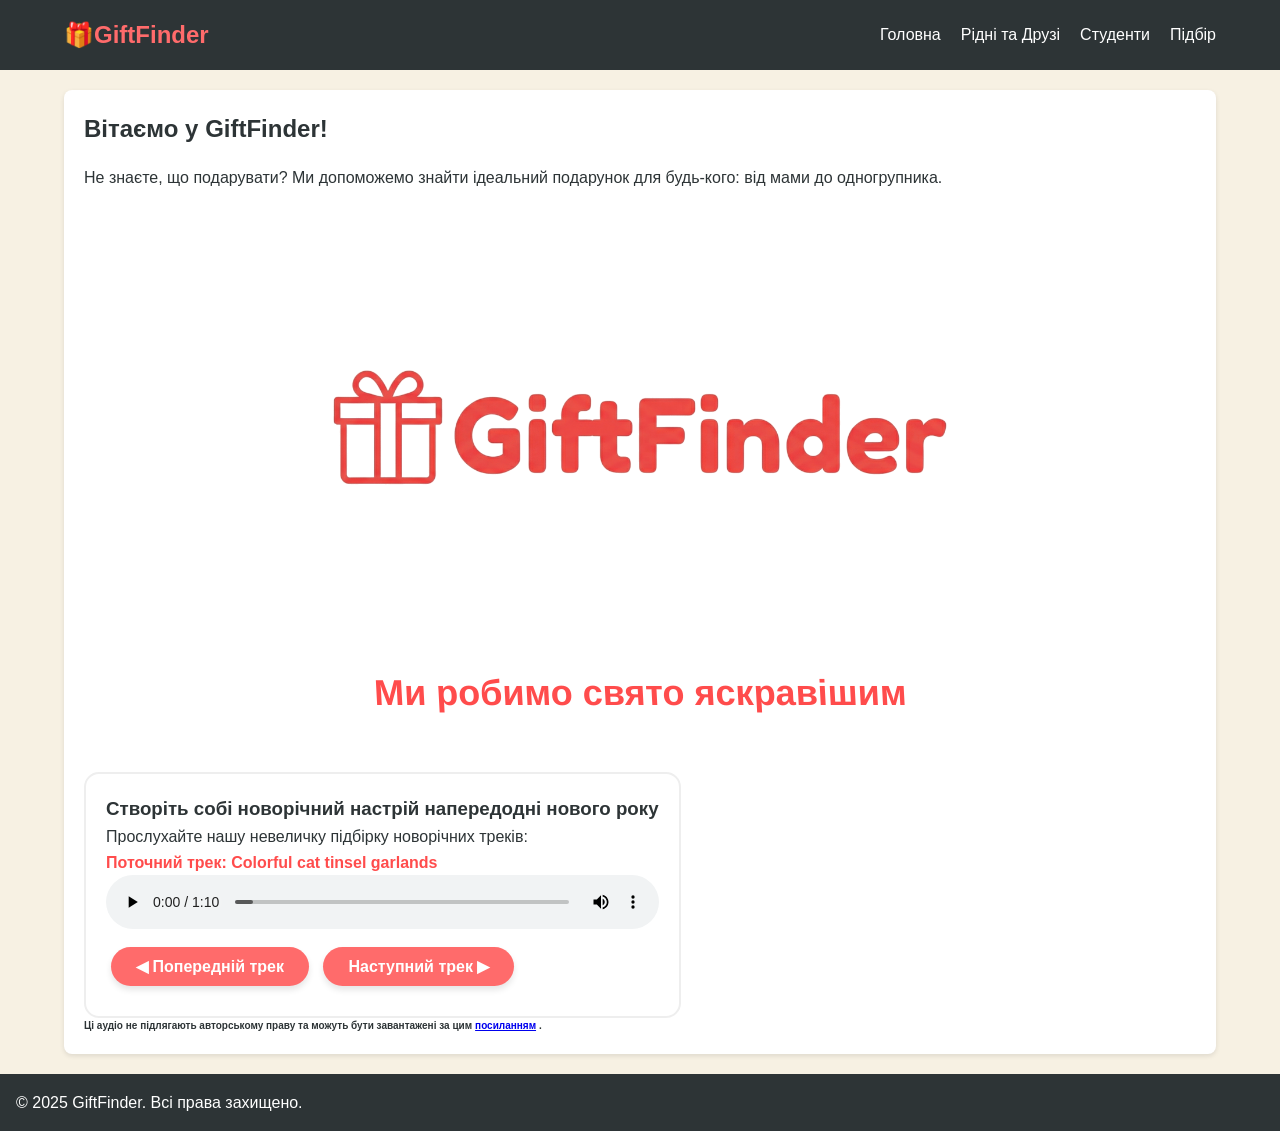
<file: index.html>
<!DOCTYPE html>
<html lang="uk">
<head>
    <meta charset="UTF-8">
    <meta name="viewport" content="width=device-width, initial-scale=1.0">
    <title>GiftFinder - Головна</title>
    <link rel="stylesheet" href="style.css">
    <link rel="shortcut icon" href="pictures/icon.png" type="image/png">
    <link rel="icon" href="pictures/icon.png" type="image/png">
</head>
<body>

    <header>
        <nav>
            <div class="logo">🎁GiftFinder</div>
            <ul>
                <li><a href="index.html">Головна</a></li>
                <li><a href="relatives.html">Рідні та Друзі</a></li>
                <li><a href="students.html">Студенти</a></li>
                <li><a href="contact.html">Підбір</a></li>
            </ul>
        </nav>
    </header>

    <main>
        <section class="intro">
            <h1>Вітаємо у GiftFinder!</h1>
            <p>Не знаєте, що подарувати? Ми допоможемо знайти ідеальний подарунок для будь-кого: від мами до одногрупника.</p>
            
            <figure style="margin: 20px 0; text-align: center;">
                <img src="pictures/Logo.png" alt="Банер подарунків" width="800" height="400" class="logoimg">
                <figcaption class="slogan">Ми робимо свято яскравішим</figcaption>
            </figure>

            <div class="music-box">
                <h3>Створіть собі новорічний настрій напередодні нового року</h3>
                <p> Прослухайте нашу невеличку підбірку новорічних треків: </p>
    
                <p id="song-title" style="font-weight: bold; color: #ff4c4c;">Зараз грає: colorful-cat-tinsel-garlands.mp3</p>
    
                <audio id="player" controls style="width: 100%; max-width: 600px"></audio>
    
                    <div class="controls">
                        <button type="button" onclick="prevSong()" class="music-btn">◀ Попередній трек</button>
                        <button type="button" onclick="nextSong()" class="music-btn">Наступний трек ▶</button>
                    </div>
            </div>
            <p class="download-info">
                Ці аудіо не підлягають авторському праву та можуть бути завантажені за цим
                <a href="download.html">посиланням</a>.
            </p>
        </section>
    </main>

    <footer>
        <p>&copy; 2025 GiftFinder. Всі права захищено.</p>
    </footer>
    
<script src="index.js"></script>
</body>

</html>
</file>
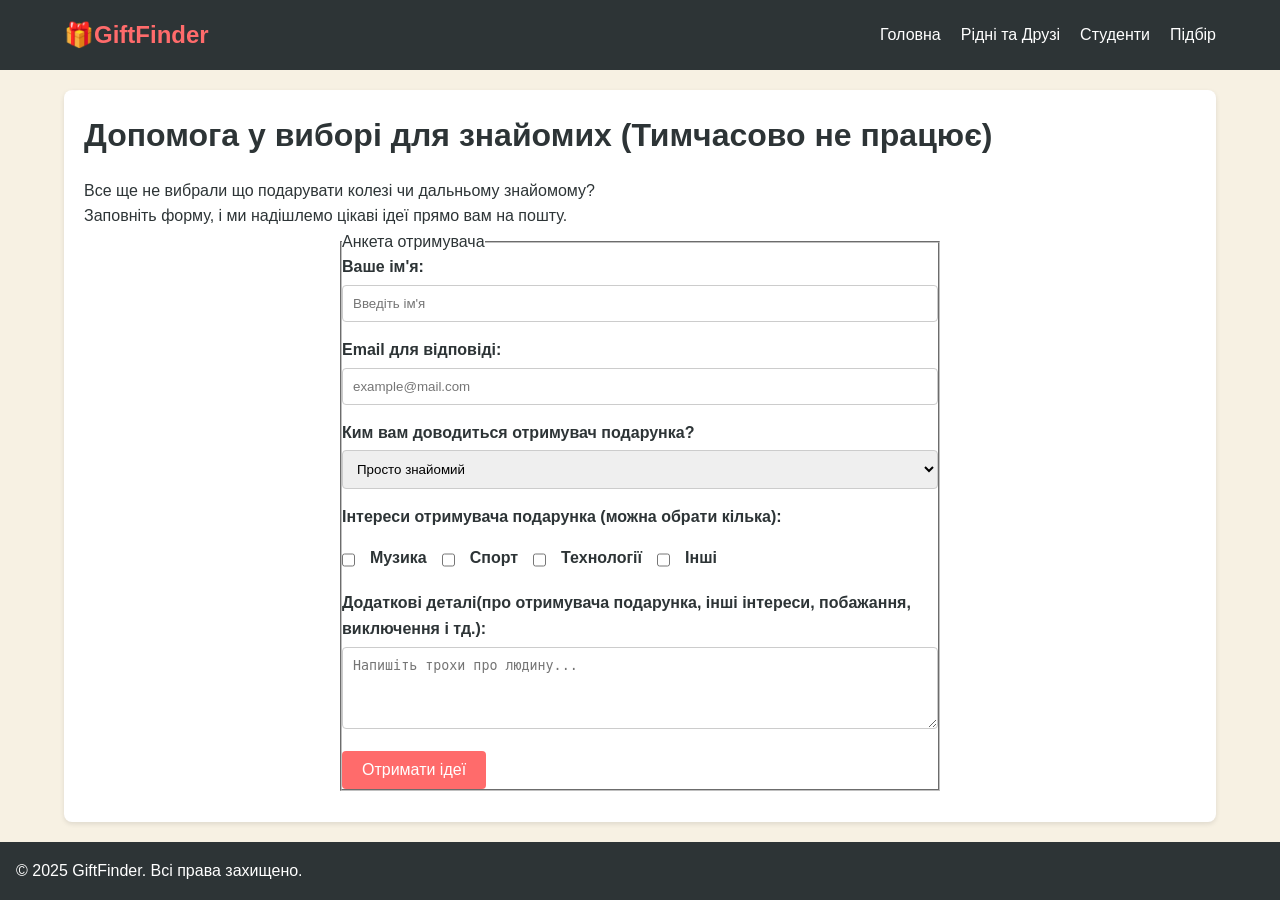
<file: contact.html>
<!DOCTYPE html>
<html lang="uk">
<head>
    <meta charset="UTF-8">
    <meta name="viewport" content="width=device-width, initial-scale=1.0">
    <title>Підбір подарунка - GiftFinder</title>
    <link rel="stylesheet" href="style.css">
    <link rel="shortcut icon" href="pictures/icon.png" type="image/png">
    <link rel="icon" href="pictures/icon.png" type="image/png">
</head>
<body>

    <header>
        <nav>
            <div class="logo">🎁GiftFinder</div>
            <ul>
                <li><a href="index.html">Головна</a></li>
                <li><a href="relatives.html">Рідні та Друзі</a></li>
                <li><a href="students.html">Студенти</a></li>
                <li><a href="contact.html">Підбір</a></li>
            </ul>
        </nav>
    </header>

    <main>
        <h1>Допомога у виборі для знайомих (Тимчасово не працює)</h1>
        <p>Все ще не вибрали що подарувати колезі чи дальньому знайомому? <br>
            Заповніть форму, і ми надішлемо цікаві ідеї прямо вам на пошту.</p>

        <form action="#" method="get">
            <fieldset>
                <legend>Анкета отримувача</legend>
                
                <div class="form-group">
                    <label for="name">Ваше ім'я:</label>
                    <input type="text" id="name" name="name" placeholder="Введіть ім'я" required>
                </div>

                <div class="form-group">
                    <label for="email">Email для відповіді:</label>
                    <input type="email" id="email" name="email" placeholder="example@mail.com" required>
                </div>

                <div class="form-group">
                    <label for="category">Ким вам доводиться отримувач подарунка?</label>
                    <select id="category" name="category">
                        <option value="acquaintance">Просто знайомий</option>
                        <option value="colleague">Колега</option>
                        <option value="neighbor">Сусід</option>
                    </select>
                </div>

                <div class="form-group">
                    <label>Інтереси отримувача подарунка (можна обрати кілька):</label>
                    <div class="checkbox-group">

                        <input type="checkbox" id="music" name="interest" value="music"> 
                        <label for="music">Музика</label>
        
                        <input type="checkbox" id="sport" name="interest" value="sport"> 
                        <label for="sport">Спорт</label>
        
                        <input type="checkbox" id="tech" name="interest" value="tech"> 
                        <label for="tech">Технології</label>

                        <input type="checkbox" id="other" name="interest" value="other"> 
                        <label for="other">Інші</label>
                        
                    </div>
                </div>

                <div class="form-group">
                    <label for="details">Додаткові деталі(про отримувача подарунка, інші інтереси, побажання, виключення і тд.):</label>
                    <textarea id="details" name="details" rows="4" placeholder="Напишіть трохи про людину..."></textarea>
                </div>

                <button type="submit">Отримати ідеї</button>

                <div id="contactModal" class="modal">
                    <div class="modal-content">
                        <span class="close-btn">&times;</span>
                        <h2>Дякуємо за звернення!</h2>
                        <p>😭Нажаль сервіс тимчасово недоступний.<br>
                            Ми підберемо ідеї та надішлемо їх на вказану пошту коли сервіс відновить роботу.</p>
                    </div>
                </div>

            </fieldset>
        </form>
    </main>

    <footer>
        <p>&copy; 2025 GiftFinder. Всі права захищено.</p>
    </footer>

    <script src="contact.js"></script>
</body>
</html>
</file>
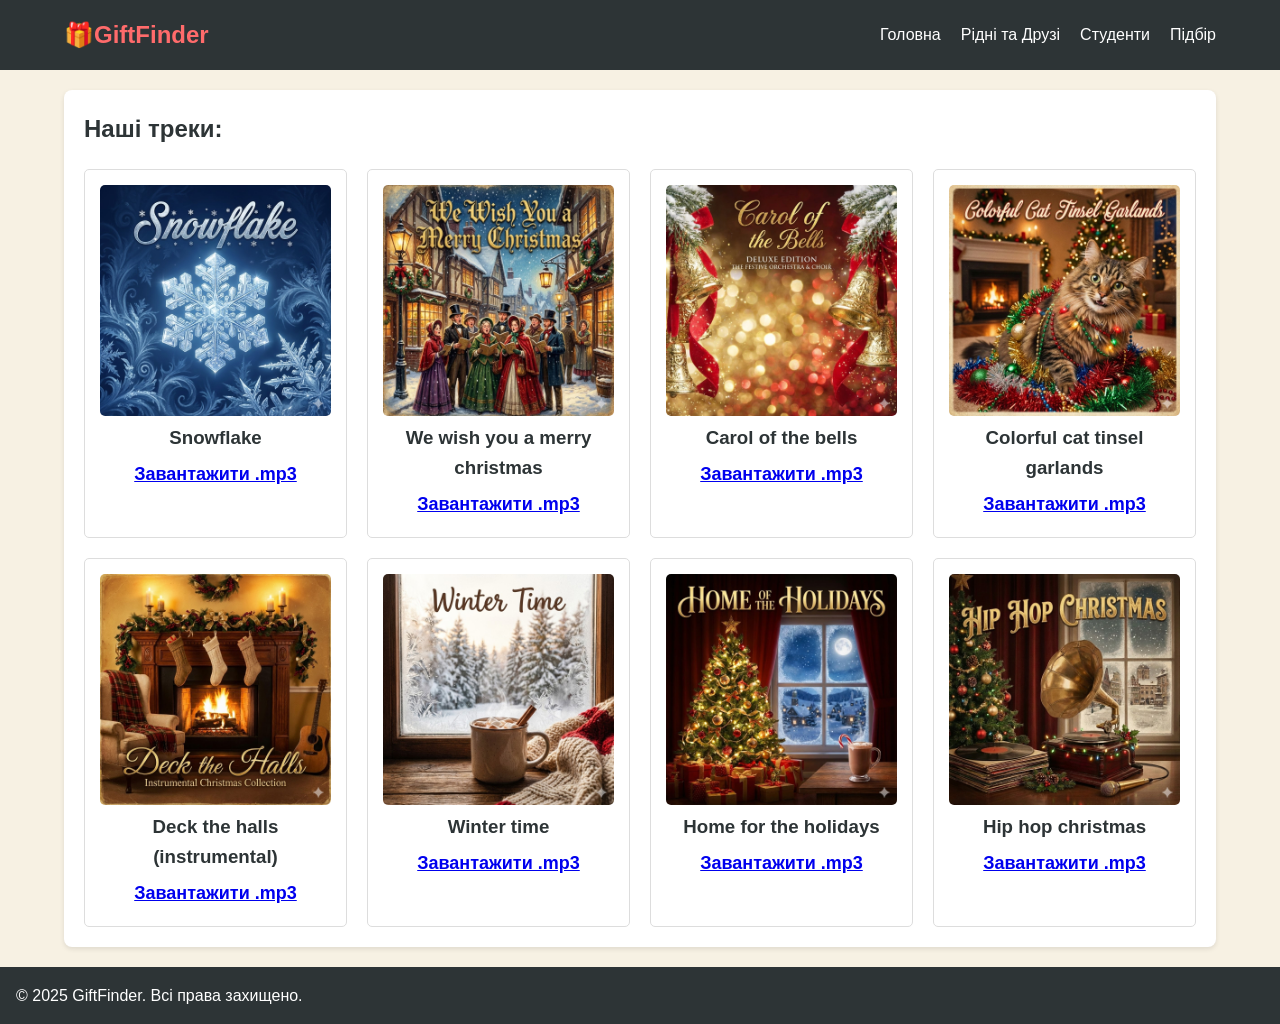
<file: download.html>
<!DOCTYPE html>
<html lang="en">
<head>
    <meta charset="UTF-8">
    <meta name="viewport" content="width=device-width, initial-scale=1.0">
    <title>GiftFinder - Завантаження аудіо</title>
    <link rel="stylesheet" href="style.css">
    <link rel="shortcut icon" href="pictures/icon.png" type="image/png">
    <link rel="icon" href="pictures/icon.png" type="image/png">
</head>
<body>

    <header>
        <nav>
            <div class="logo">🎁GiftFinder</div>
            <ul>
                <li><a href="index.html">Головна</a></li>
                <li><a href="relatives.html">Рідні та Друзі</a></li>
                <li><a href="students.html">Студенти</a></li>
                <li><a href="contact.html">Підбір</a></li>
            </ul>
        </nav>
    </header>
    <main>
        <section>
            <h1>Наші треки:</h1>
            <div class="songPoster-grid"> <article class="gift-card">
                    <img src="songPoster/snowflake.jpg" alt="Обкладинка пісні Snowflake">
                    <h3>Snowflake</h3> <p class="downloadList">
                        <a href="song/Snowflake.mp3" download>Завантажити .mp3</a>
                    </p>
                </article>

                <article class="gift-card">
                    <img src="songPoster/wewishyouamerrychristmas.jpg" alt="Обкладинка пісні We wish you">
                    <h3>We wish you a merry christmas</h3>
                    <p class="downloadList">
                        <a href="song/We-wish-you-a-marry-christmas.mp3" download>Завантажити .mp3</a>
                    </p>
                </article>

                <article class="gift-card">
                    <img src="songPoster/carolofthebels.jpg" alt="Обкладинка пісні Carol of the bells">
                    <h3>Carol of the bells</h3>
                    <p class="downloadList">
                        <a href="song/Carol-of-the-bells.mp3" download>Завантажити .mp3</a>
                    </p>
                </article>

                <article class="gift-card">
                    <img src="songPoster/colorfulcattindergarllands.jpg" alt="Обкладинка пісні Colorful Cat">
                    <h3>Colorful cat tinsel garlands</h3>
                    <p class="downloadList">
                        <a href="song/Colorful-cat-tinsel-garlands.mp3" download>Завантажити .mp3</a>
                    </p>
                </article>

                <article class="gift-card">
                    <img src="songPoster/deckthehalls.jpg" alt="Обкладинка пісні Deck the halls">
                    <h3>Deck the halls (instrumental)</h3>
                    <p class="downloadList">
                        <a href="song/Deck-the-halls(instrumental).mp3" download>Завантажити .mp3</a>
                    </p>
                </article>

                <article class="gift-card">
                    <img src="songPoster/wintertime.jpg" alt="Обкладинка пісні Winter time">
                    <h3>Winter time</h3>
                    <p class="downloadList">
                        <a href="song/Winter-time.mp3" download>Завантажити .mp3</a>
                    </p>
                </article>

                <article class="gift-card">
                    <img src="songPoster/homeoftheholaday.jpg" alt="Обкладинка пісні Home for the holidays">
                    <h3>Home for the holidays</h3>
                    <p class="downloadList">
                        <a href="song/Home-for-the-holidays.mp3" download>Завантажити .mp3</a>
                    </p>
                </article>

                <article class="gift-card">
                    <img src="songPoster/hiphopchristmass.jpg" alt="Обкладинка пісні Hip hop christmas">
                    <h3>Hip hop christmas</h3>
                    <p class="downloadList">
                        <a href="song/Hip-hop-christmas.mp3" download>Завантажити .mp3</a>
                    </p>
                </article>

            </div>
        </section>
    </main>

    <footer>
        <p>&copy; 2025 GiftFinder. Всі права захищено.</p>
    </footer>

</body>

</html>
</file>
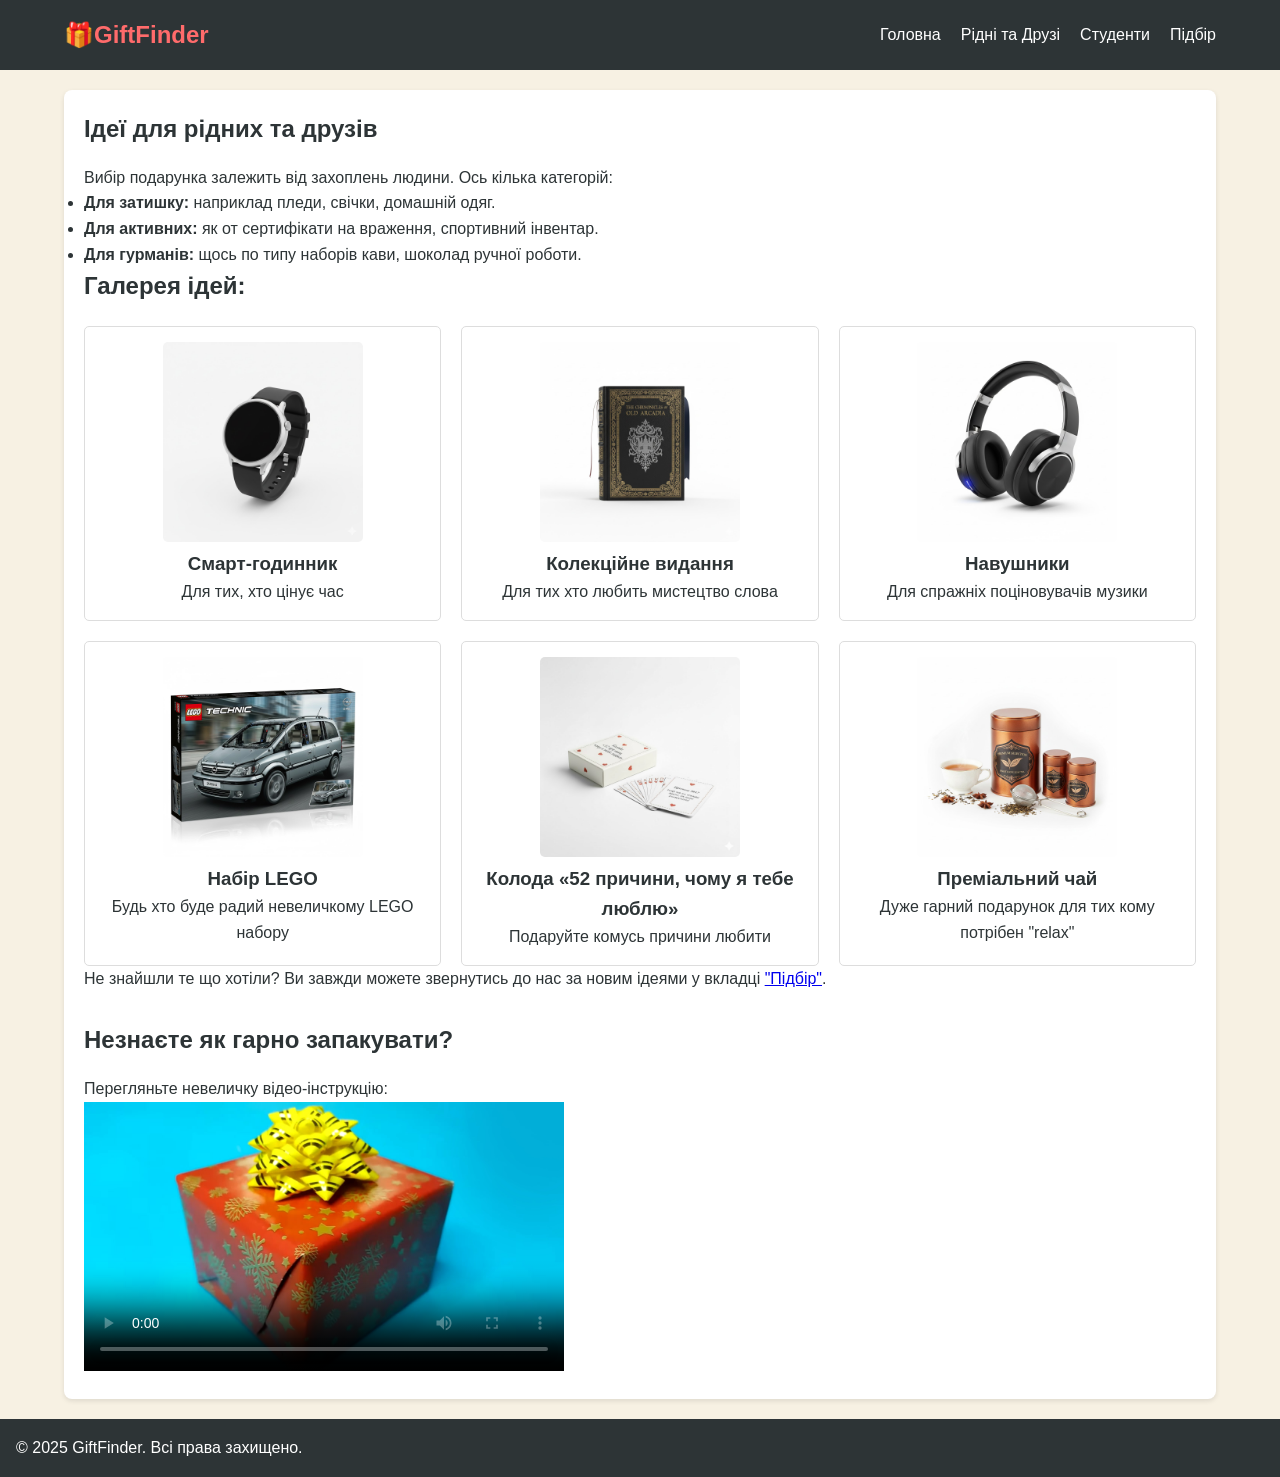
<file: relatives.html>
<!DOCTYPE html>
<html lang="uk">
<head>
    <meta charset="UTF-8">
    <meta name="viewport" content="width=device-width, initial-scale=1.0">
    <title>Подарунки для рідних - GiftFinder</title>
    <link rel="stylesheet" href="style.css">
    <link rel="shortcut icon" href="pictures/icon.png" type="image/png">
    <link rel="icon" href="pictures/icon.png" type="image/png">
</head>
<body>

    <header>
        <nav>
            <div class="logo">🎁GiftFinder</div>
            <ul>
                <li><a href="index.html">Головна</a></li>
                <li><a href="relatives.html">Рідні та Друзі</a></li>
                <li><a href="students.html">Студенти</a></li>
                <li><a href="contact.html">Підбір</a></li>
            </ul>
        </nav>
    </header>

    <main>
        <section>
            <h1>Ідеї для рідних та друзів</h1>
            <p>Вибір подарунка залежить від захоплень людини. Ось кілька категорій:</p>
            
            <ul>
                <li><strong>Для затишку:</strong> наприклад пледи, свічки, домашній одяг.</li>
                <li><strong>Для активних:</strong> як от сертифікати на враження, спортивний інвентар.</li>
                <li><strong>Для гурманів:</strong> щось по типу наборів кави, шоколад ручної роботи.</li>
            </ul>

            <h2>Галерея ідей: </h2>
            <div class="gift-grid">
                <article class="gift-card">
                    <img src="relatPic/smartwath.png" class="no-download presentimg" width="200" height="200" alt="Годинник">
                    <h3>Смарт-годинник</h3>
                    <p>Для тих, хто цінує час</p>
                </article>
                <article class="gift-card">
                    <img src="relatPic/presbook.png" class="no-download presentimg" width="200" height="200" alt="Книга">
                    <h3>Колекційне видання</h3>
                    <p>Для тих хто любить мистецтво слова</p>
                </article>
                <article class="gift-card">
                    <img src="relatPic/presheadhones.png" class="no-download presentimg" width="200" height="200" alt="Навушники">
                    <h3>Навушники</h3>
                    <p>Для спражніх поціновувачів музики</p>
                </article>
            </div>

            <div class="gift-grid">
                <article class="gift-card">
                    <img src="relatPic/legozafira.png" class="no-download presentimg" width="200" height="200" alt="Конструктор">
                    <h3>Набір LEGO</h3>
                    <p>Будь хто буде радий невеличкому LEGO набору</p>
                </article>
                <article class="gift-card">
                    <img src="relatPic/carti.png" class="no-download presentimg" width="200" height="200" alt="">
                    <h3>Колода «52 причини, чому я тебе люблю»</h3>
                    <p>Подаруйте комусь причини любити</p>
                </article>
                <article class="gift-card">
                    <img src="relatPic/prestea.png" class="no-download presentimg" width="200" height="200" alt="">
                    <h3>Преміальний чай</h3>
                    <p>Дуже гарний подарунок для тих кому потрібен "relax"</p>
                </article>
            </div>
            <p>Не знайшли те що хотіли? Ви завжди можете звернутись до нас за новим ідеями у вкладці
                <a href="contact.html">"Підбір"</a>.
            </p>

            <div style="margin-top: 30px;">
                <h2>Незнаєте як гарно запакувати?</h2>
                <p>Перегляньте невеличку відео-інструкцію:</p>
                <video id="player" width="480" height="270" controls poster="pictures/preview.jpg">
                    <source src="Present.mp4" type="video/mp4">
                    Ваш браузер не підтримує відео.
                </video>
            </div>
        </section>
    </main>

    <footer>
        <p>&copy; 2025 GiftFinder. Всі права захищено.</p>
    </footer>

    <script>
        document.getElementById('player').setAttribute('controlsList', 'nodownload');
    </script>

</body>
</html>
</file>
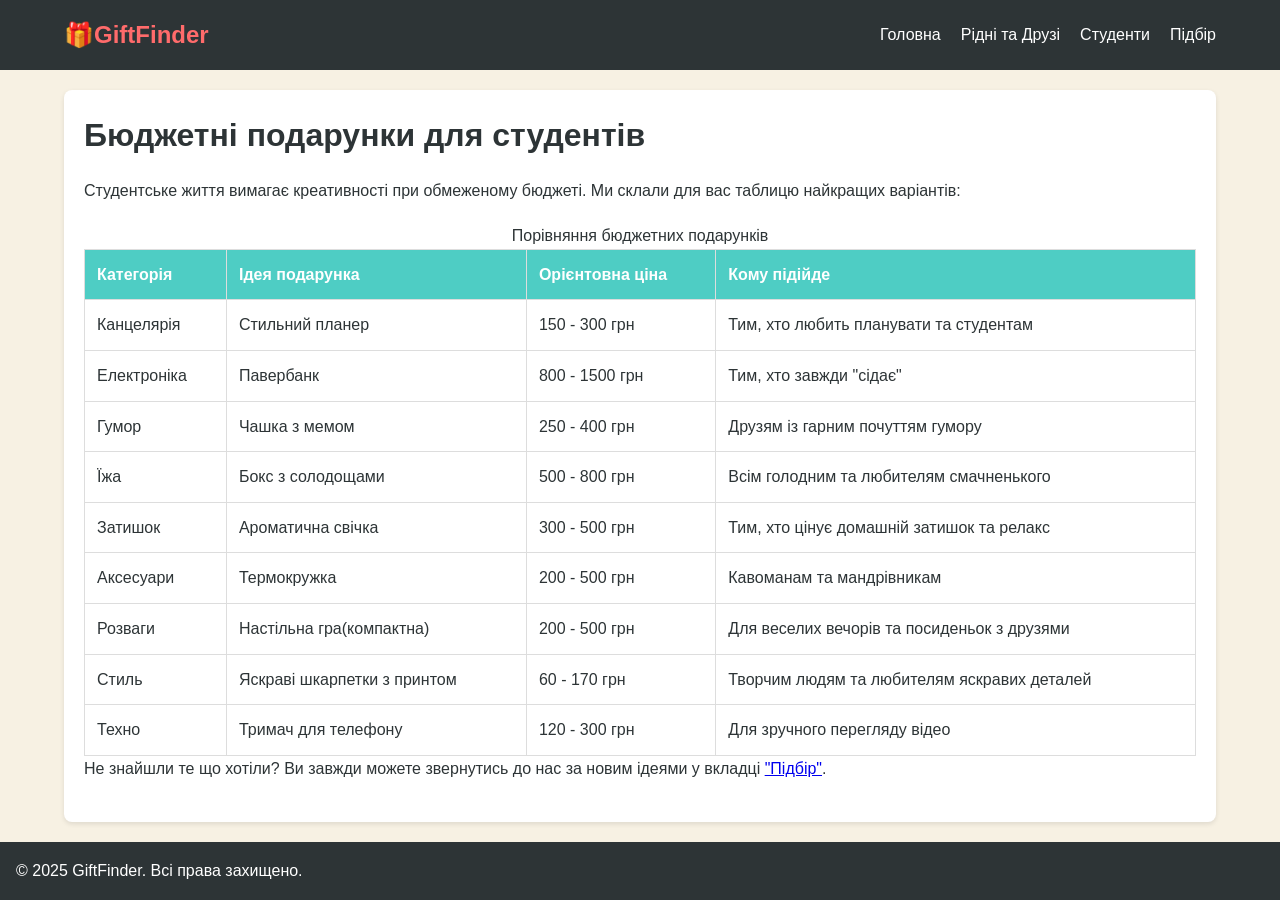
<file: students.html>
<!DOCTYPE html>
<html lang="uk">
<head>
    <meta charset="UTF-8">
    <meta name="viewport" content="width=device-width, initial-scale=1.0">
    <title>Для студентів - GiftFinder</title>
    <link rel="stylesheet" href="style.css">
    <link rel="shortcut icon" href="pictures/icon.png" type="image/png">
    <link rel="icon" href="pictures/icon.png" type="image/png">
</head>
<body>

    <header>
        <nav>
            <div class="logo">🎁GiftFinder</div>
            <ul>
                <li><a href="index.html">Головна</a></li>
                <li><a href="relatives.html">Рідні та Друзі</a></li>
                <li><a href="students.html">Студенти</a></li>
                <li><a href="contact.html">Підбір</a></li>
            </ul>
        </nav>
    </header>

    <main>
        <h1>Бюджетні подарунки для студентів</h1>
        <p>Студентське життя вимагає креативності при обмеженому бюджеті. Ми склали для вас таблицю найкращих варіантів:</p>

        <table>
            <caption>Порівняння бюджетних подарунків</caption>
            <thead>
                <tr>
                    <th>Категорія</th>
                    <th>Ідея подарунка</th>
                    <th>Орієнтовна ціна</th>
                    <th>Кому підійде</th>
                </tr>
            </thead>
            <tbody>
                <tr>
                    <td>Канцелярія</td>
                    <td>Стильний планер</td>
                    <td>150 - 300 грн</td>
                    <td>Тим, хто любить планувати та студентам</td>
                </tr>
                <tr>
                    <td>Електроніка</td>
                    <td>Павербанк</td>
                    <td>800 - 1500 грн</td>
                    <td>Тим, хто завжди "сідає"</td>
                </tr>
                <tr>
                    <td>Гумор</td>
                    <td>Чашка з мемом</td>
                    <td>250 - 400 грн</td>
                    <td>Друзям із гарним почуттям гумору</td>
                </tr>
                <tr>
                    <td>Їжа</td>
                    <td>Бокс з солодощами</td>
                    <td>500 - 800 грн</td>
                    <td>Всім голодним та любителям смачненького</td>
                </tr>
                <tr>
                    <td>Затишок</td>
                    <td>Ароматична свічка</td>
                    <td>300 - 500 грн</td>
                    <td>Тим, хто цінує домашній затишок та релакс</td>
                </tr>
                <tr>
                    <td>Аксесуари</td>
                    <td>Термокружка</td>
                    <td>200 - 500 грн</td>
                    <td>Кавоманам та мандрівникам</td>
                </tr>
                <tr>
                    <td>Розваги</td>
                    <td>Настільна гра(компактна)</td>
                    <td>200 - 500 грн</td>
                    <td>Для веселих вечорів та посиденьок з друзями</td>
                </tr>
                <tr>
                    <td>Стиль</td>
                    <td>Яскраві шкарпетки з принтом</td>
                    <td>60 - 170 грн</td>
                    <td>Творчим людям та любителям яскравих деталей</td>
                </tr>
                <tr>
                    <td>Техно</td>
                    <td>Тримач для телефону</td>
                    <td>120 - 300 грн</td>
                    <td>Для зручного перегляду відео    </td>
                </tr>
            </tbody>
        </table>
        <p>Не знайшли те що хотіли? Ви завжди можете звернутись до нас за новим ідеями у вкладці
                <a href="contact.html">"Підбір"</a>.
        </p>
    </main>

    <footer>
        <p>&copy; 2025 GiftFinder. Всі права захищено.</p>
    </footer>

</body>
</html>
</file>
<file: style.css>
:root {
    --primary-color: #ff6b6b;
    --secondary-color: #4ecdc4;
    --dark-color: #2d3436;
    --light-color: #f7f1e3;
    --font-main: 'Segoe UI', Tahoma, Geneva, Verdana, sans-serif;
}

* {
    box-sizing: border-box;
    margin: 0;
    padding: 0;
}

body {
    font-family: var(--font-main);
    background-color: var(--light-color);
    color: var(--dark-color);
    line-height: 1.6;
    display: flex;
    flex-direction: column;
    min-height: 100vh;
}

header {
    background-color: var(--dark-color);
    color: white;
    padding: 1rem 0;
}

nav {
    display: flex;
    justify-content: space-between;
    align-items: center;
    width: 90%;
    margin: 0 auto;
}

.logo {
    font-size: 1.5rem;
    font-weight: bold;
    color: var(--primary-color);
}

nav ul {
    display: flex;
    list-style: none;
}

nav ul li {
    margin-left: 20px;
}

nav a {
    color: white;
    text-decoration: none;
    font-weight: 500;
    transition: color 0.3s;
}

nav a:hover {
    color: var(--primary-color);
}

main {
    flex: 1;
    width: 90%;
    margin: 20px auto;
    padding: 20px;
    background: white;
    border-radius: 8px;
    box-shadow: 0 2px 5px rgba(0,0,0,0.1);
}

h1, h2 {
    color: var(--dark-color);
    margin-bottom: 1rem;
}

.gift-grid {
    display: grid;
    grid-template-columns: repeat(auto-fit, minmax(250px, 1fr));
    gap: 20px;
    margin-top: 20px;
}

.gift-card {
    border: 1px solid #ddd;
    border-radius: 5px;
    padding: 15px;
    text-align: center;
    background-color: #fff;
}

.gift-card img {
    max-width: 100%;
    height: auto;
    border-radius: 5px;
}

table {
    width: 100%;
    border-collapse: collapse;
    margin-top: 20px;
}

th, td {
    padding: 12px;
    border: 1px solid #ddd;
    text-align: left;
}

th {
    background-color: var(--secondary-color);
    color: white;
}

form {
    max-width: 600px;
    margin: 0 auto;
}

.form-group {
    margin-bottom: 15px;
}

label {
    display: block;
    margin-bottom: 5px;
    font-weight: bold;
}

input, select, textarea {
    width: 100%;
    padding: 10px;
    border: 1px solid #ccc;
    border-radius: 4px;
}

button {
    background-color: var(--primary-color);
    color: white;
    padding: 10px 20px;
    border: none;
    border-radius: 4px;
    cursor: pointer;
    font-size: 1rem;
}

button:hover {
    background-color: #e05252;
}

footer {
    background-color: var(--dark-color);
    color: white;
    text-align: left;
    padding: 1rem;
    margin-top: auto;
}

.music-box {
    margin-top: 30px;
    padding: 20px;
    border: 2px solid #eee;
    border-radius: 15px;
    background-color: #ffffff;
    display: inline-block;
}

.music-btn {
    background-color: #ff6b6b !important;
    color: white !important;
    border: none;
    padding: 10px 25px;
    margin: 10px 5px;
    border-radius: 50px;
    cursor: pointer;
    font-size: 16px;
    font-weight: bold;
    display: inline-block;
    box-shadow: 0 4px 6px rgba(0,0,0,0.1);
}

.music-btn:hover {
    background-color: #ee5253 !important;
    transform: scale(1.05);
}

.download-info {
    font-size: 10px;
    font-weight: bold;
    display: flex;
    align-items: center;
    gap: 3px;
}

.downloadList {
    font-size: 24px;
    font-weight: bold;
    align-items: center;
    gap: 3px;
}

.songPoster-grid {
    display: grid;
    grid-template-columns: repeat(auto-fit, minmax(250px, 1fr));
    gap: 20px;
    margin-top: 20px;
}

.downloadList a {
    font-size: 18px;
}

.logoimg {
    max-width: 100%;
    height: auto;
    margin: 0 auto;
}

.slogan {
    font-size: 36px;
    color: #ff4c4c;
    font-weight: bold;
    display: inline-block;
    transform: skewX(3deg);
}

.error-container {
     text-align: center;
     padding: 50px;
}

.error-code {
    font-size: 100px;
    color: #ff6b6b;
    font-weight: bold;
}

.modal {
    display: none; 
    position: fixed;
    z-index: 1000;
    left: 0;
    top: 0;
    width: 100%;
    height: 100%;
    background-color: rgba(0,0,0,0.6);
}

.modal-content {
    background-color: var(--light-color); /* */
    margin: 15% auto;
    padding: 25px;
    border: 3px solid var(--secondary-color); /* Використовуємо ваш колір */
    width: 90%;
    max-width: 450px;
    border-radius: 15px;
    text-align: center;
    position: relative;
    box-shadow: 0 5px 15px rgba(0,0,0,0.3);
}

.close-btn {
    position: absolute;
    right: 15px;
    top: 5px;
    font-size: 30px;
    cursor: pointer;
    color: var(--dark-color);
}

.no-download {
    pointer-events: none;
    user-select: none;
    -webkit-user-drag: none;
}

.checkbox-group {
    display: flex;
    flex-wrap: wrap;
    gap: 15px;
    padding-top: 10px;
}

.checkbox-group input {
    width: auto;
}
</file>
